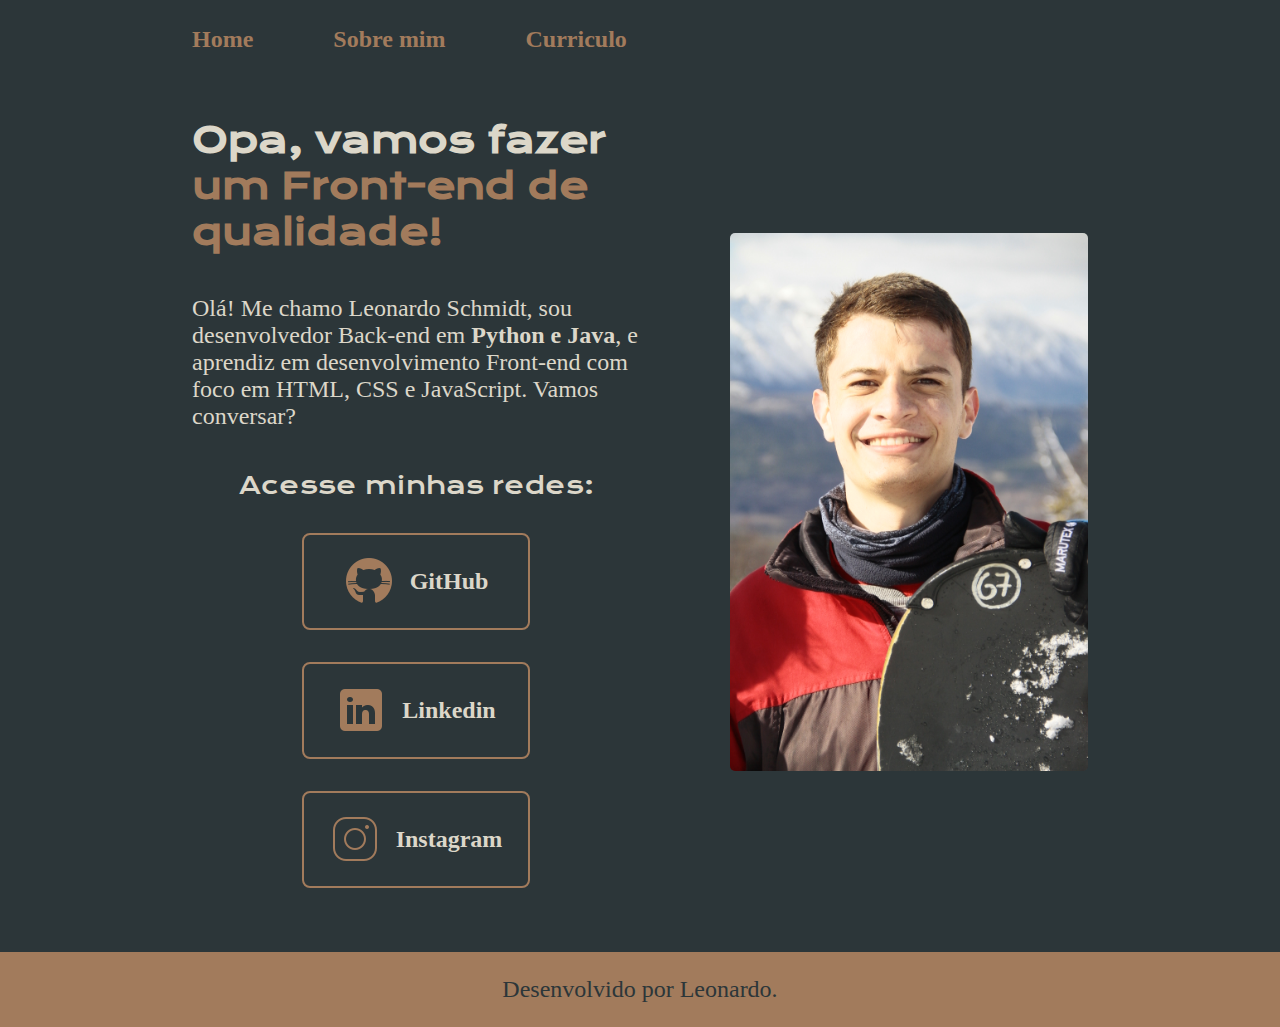
<file: index.html>
<!DOCTYPE html>
<html lang="pt-br">

<head>
    <meta charset="UTF-8">
    <meta name="viewport" content="width=device-width, initial-scale=1.0">
    <title>Portfolio</title>
    <link rel="stylesheet" href="./styles/style.css">
</head>

<body>
    <header class="cabecalho">
        <nav class="cabecalho__menu">
            <a class="cabecalho__menu__link" href="index.html">Home</a>
            <a class="cabecalho__menu__link" href="about.html">Sobre mim</a>
            <a class="cabecalho__menu__link" href="curriculo.html">Curriculo</a>
        </nav>
    </header>
    <main class="apresentacao">
        <section class="apresentacao__conteudo">
            <h1 class="apresentacao__conteudo__titulo">Opa, vamos fazer <strong class="titulo-destaque">um Front-end de
                    qualidade!</strong></h1>
            <p class="apresentacao__conteudo__texto">Olá! Me chamo Leonardo Schmidt, sou desenvolvedor Back-end em
                <strong>Python e Java</strong>, e aprendiz
                em
                desenvolvimento Front-end com foco em HTML, CSS e JavaScript. Vamos conversar?
            </p>
            <div class="apresentacao__links">
                <h2 class="apresentacao__links__subtitulo">
                    Acesse minhas redes:
                </h2>
                <a class="apresentacao__links__navegacao" href="https://github.com/leooschmidt" target="_blank">
                    <img src="./assets/github.png">
                    GitHub
                </a>
                <a class="apresentacao__links__navegacao" href="https://linkedin.com/in/leonardo-schmidt-b11103223"
                    target="_blank">
                    <img src="./assets/linkedin.png">
                    Linkedin
                </a>
                <a class="apresentacao__links__navegacao" href="https://instagram.com/leonardooschmidt" target="_blank">
                    <img src="./assets/instagram.png">
                    Instagram
                </a>
            </div>
        </section>
        <img class="apresentacao__imagem" src="./assets/imagem.png" alt="Foto do Leonardo Schmidt" width="378"
            height=auto>
    </main>
    <footer class="rodape">
        <p>Desenvolvido por Leonardo.</p>
    </footer>
</body>

</html>
</file>
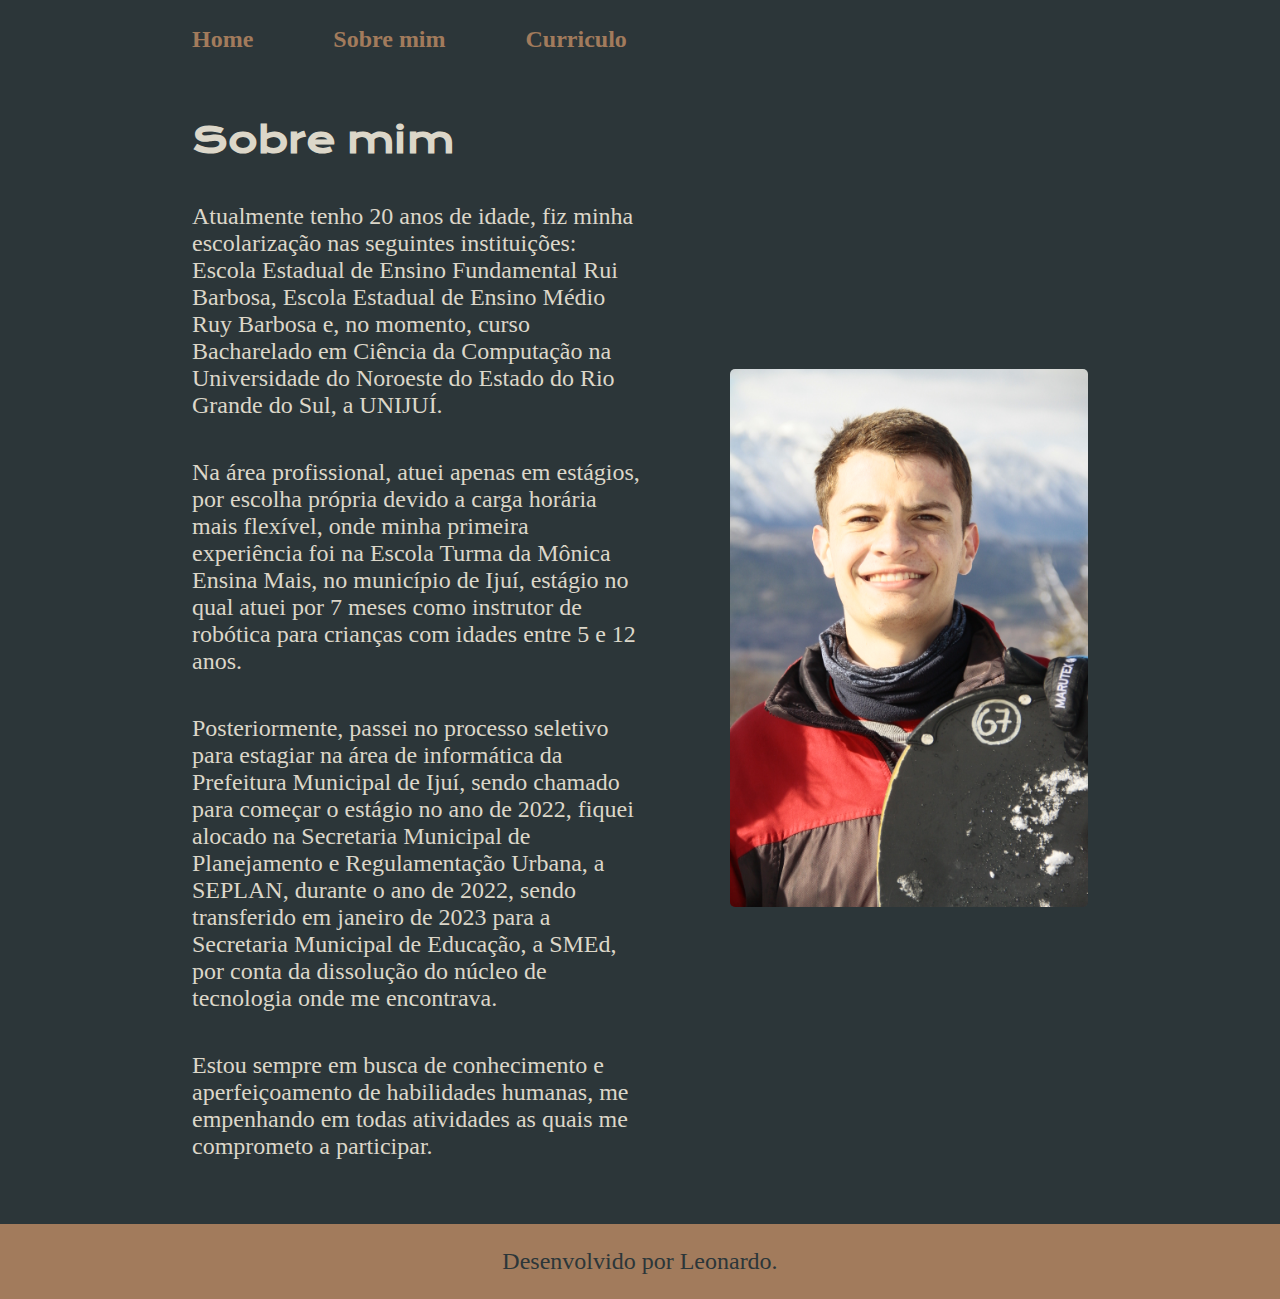
<file: about.html>
<!DOCTYPE html>
<html lang="pt-br">

<head>
    <meta charset="UTF-8">
    <meta name="viewport" content="width=device-width, initial-scale=1.0">
    <title>Sobre mim</title>
    <link rel="stylesheet" href="./styles/style.css">
</head>

<body>
    <header class="cabecalho">
        <nav class="cabecalho__menu">
            <a class="cabecalho__menu__link" href="index.html">Home</a>
            <a class="cabecalho__menu__link" href="about.html">Sobre mim</a>
            <a class="cabecalho__menu__link" href="curriculo.html">Curriculo</a>
        </nav>
    </header>

    <main class="apresentacao">
        <section class="apresentacao__conteudo">
            <h1 class="apresentacao__conteudo__titulo">Sobre mim</h1>
            <p class="apresentacao__conteudo__texto">Atualmente tenho 20 anos de idade, fiz minha escolarização nas
                seguintes instituições: Escola Estadual de Ensino Fundamental Rui Barbosa, Escola Estadual de Ensino
                Médio Ruy Barbosa e, no momento, curso Bacharelado em Ciência da Computação na Universidade do Noroeste
                do Estado do Rio Grande do Sul, a UNIJUÍ.</p>
            <p class="apresentacao__conteudo__texto">Na área profissional, atuei apenas em estágios, por escolha própria
                devido a carga horária mais flexível, onde minha primeira experiência foi na Escola Turma da Mônica
                Ensina Mais, no município de Ijuí, estágio no qual atuei por 7 meses como instrutor de robótica para
                crianças com idades entre 5 e 12 anos.</p>
            <p class="apresentacao__conteudo__texto">Posteriormente, passei no processo seletivo para estagiar na área
                de informática da Prefeitura Municipal de Ijuí, sendo chamado para começar o estágio no ano de 2022,
                fiquei alocado na Secretaria Municipal de Planejamento e Regulamentação Urbana, a SEPLAN, durante o ano
                de 2022, sendo transferido em janeiro de 2023 para a Secretaria Municipal de Educação, a SMEd, por conta
                da dissolução do núcleo de tecnologia onde me encontrava.</p>
            <p class="apresentacao__conteudo__texto">Estou sempre em busca de conhecimento e aperfeiçoamento de
                habilidades humanas, me empenhando em todas atividades as quais me comprometo a participar.</p>
        </section>
        <img class="apresentacao__imagem" src="./assets/imagem.png" alt="Foto do Leonardo Schmidt" width="378"
            height=auto>
    </main>

    <footer class="rodape">
        <p>Desenvolvido por Leonardo.</p>
    </footer>
</body>

</html>
</file>
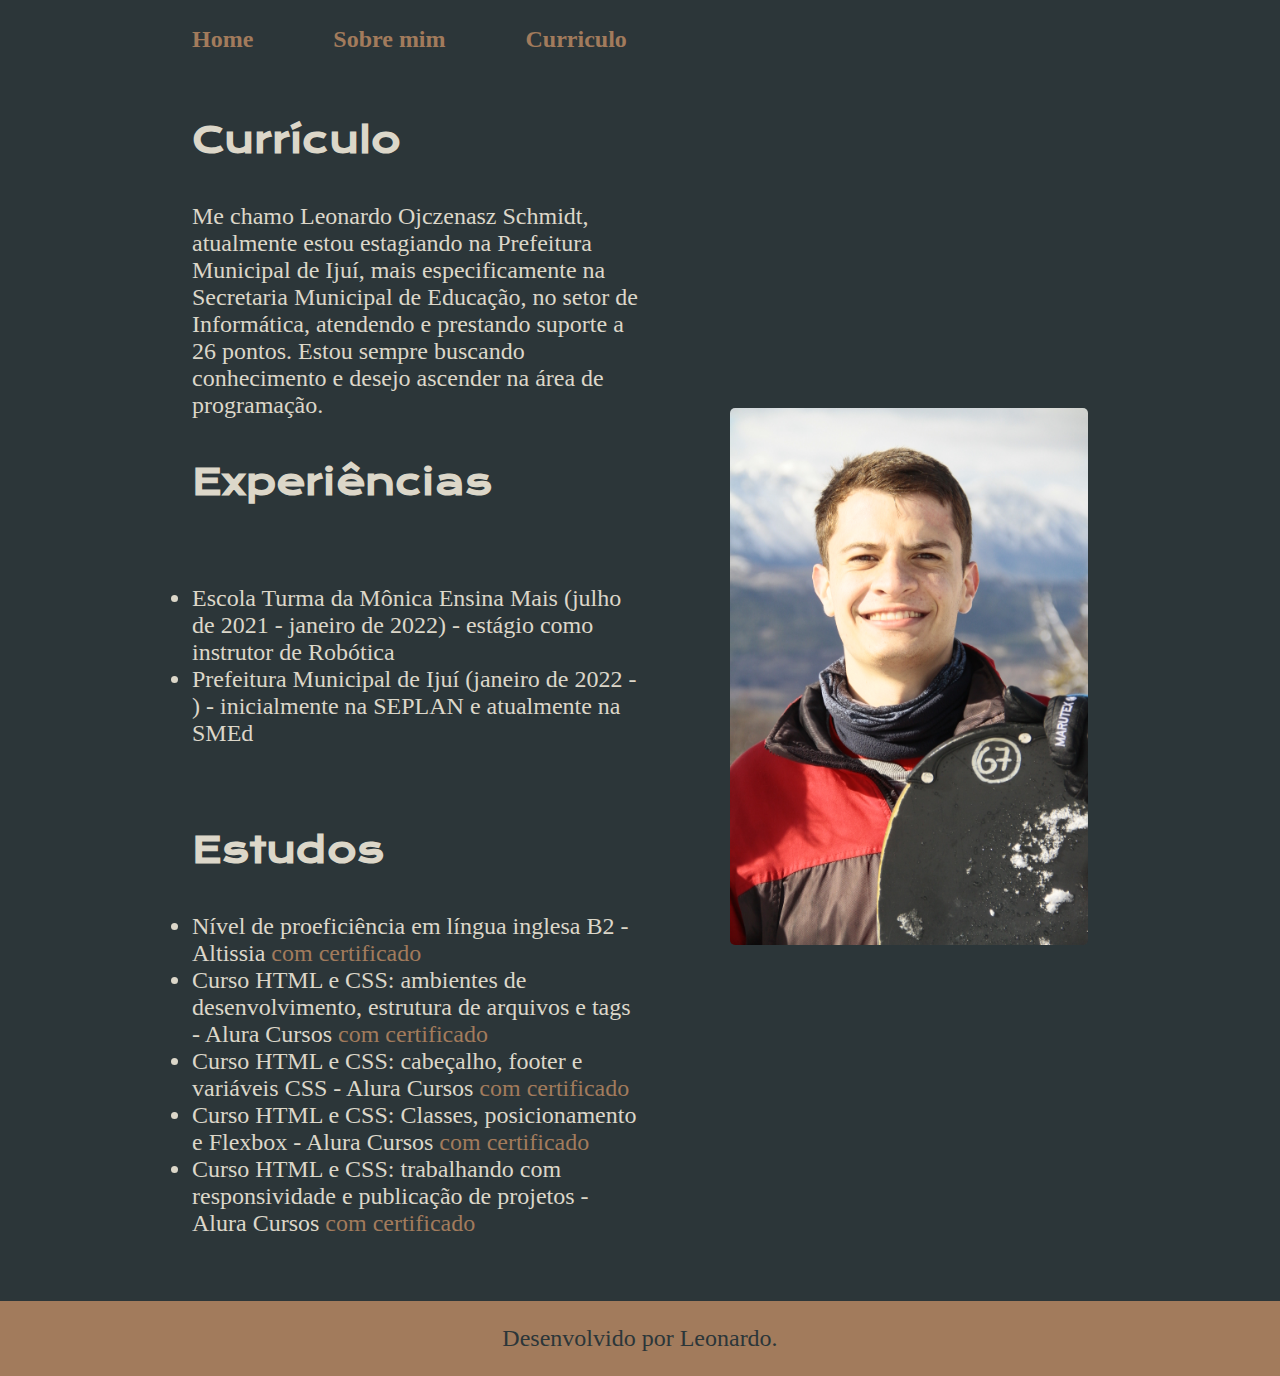
<file: curriculo.html>
<!DOCTYPE html>
<html lang="pt-br">

<head>
    <meta charset="UTF-8">
    <meta name="viewport" content="width=device-width, initial-scale=1.0">
    <title>Curriculo</title>
    <link rel="stylesheet" href="./styles/style.css">
</head>

<body>
    <header class="cabecalho">
        <nav class="cabecalho__menu">
            <a class="cabecalho__menu__link" href="index.html">Home</a>
            <a class="cabecalho__menu__link" href="about.html">Sobre mim</a>
            <a class="cabecalho__menu__link" href="curriculo.html">Curriculo</a>
        </nav>
    </header>


    <main class="apresentacao">
        <section class="apresentacao__conteudo">
            <h1 class="apresentacao__conteudo__titulo">Currículo</h1>
            <p class="apresentacao__conteudo__texto">
                Me chamo Leonardo Ojczenasz Schmidt, atualmente estou estagiando na Prefeitura Municipal de Ijuí, mais
                especificamente na Secretaria Municipal de Educação, no setor de Informática, atendendo e prestando
                suporte a 26 pontos.
                Estou sempre buscando conhecimento e desejo ascender na área de programação.
            </p>
            <h2 class="apresentacao__conteudo__titulo">Experiências</h2>
            <p class="apresentacao__conteudo__texto">
            <ul class="apresentacao__conteudo__texto">
                <li> Escola Turma da Mônica Ensina Mais (julho de 2021 - janeiro de 2022) - estágio como instrutor de
                    Robótica </li>
                <li> Prefeitura Municipal de Ijuí (janeiro de 2022 - ) - inicialmente na SEPLAN e atualmente na SMEd
                </li>
            </ul>
            </p>
            <h2 class="apresentacao__conteudo__titulo">Estudos</h2>
            <div class="apresentacao__conteudo__texto">
                <ul class="apresentacao__conteudo__texto">
                    <li>Nível de proeficiência em língua inglesa B2 - Altissia <a
                            href="assets/certificados/Avaliação Linguística.pdf" target="_blank">com
                            certificado</a></li>
                    <li>Curso HTML e CSS: ambientes de desenvolvimento, estrutura de arquivos e tags - Alura Cursos <a
                            href="assets/certificados/certificado 1.pdf" target="_blank">com certificado</a> </li>
                    <li>Curso HTML e CSS: cabeçalho, footer e variáveis CSS - Alura Cursos <a
                            href="assets/certificados/certificado 2.pdf" target="_blank">com certificado</a></li>
                    <li>Curso HTML e CSS: Classes, posicionamento e Flexbox - Alura Cursos <a
                            href="assets/certificados/certificado 3.pdf" target="_blank">com certificado</a></li>
                    <li>Curso HTML e CSS: trabalhando com responsividade e publicação de projetos - Alura Cursos <a
                            href="assets/certificados/certificado 4.pdf" target="_blank">com certificado</a></li>
                </ul>
            </div>
        </section>
        <img class="apresentacao__imagem" src="./assets/imagem.png" alt="Foto do Leonardo Schmidt" width="378"
            height=auto>
    </main>


    <footer class="rodape">
        <p>Desenvolvido por Leonardo.</p>
    </footer>
</body>

</html>
</file>
<file: styles/style.css>
@import url('https://fonts.googleapis.com/css2?family=Krona+One&family=Montserrat:wght@400;600&display=swap');

/*:root {
    --cor-primaria: #000000;
    --cor-secundaria: #F6F6F6;
    --cor-terciaria: #22D4FD;
    --cor-hover: #272727;

    --fonte-primaria: 'Krona One', sans-serif;
    --fonte-secundaria: 'Montserrat', sans-serif;
}*/

:root {
    --cor-primaria: #2C3639;
    --cor-secundaria: #DCD7C9;
    --cor-terciaria: #A27B5C;
    --cor-hover: #3F4E4F;

    --fonte-primaria: 'Krona One', sans-serif;
    --font-secundaria: 'Montserrat', sans-serif;
}


* {
    margin: 0;
    padding: 0;
}

body {
    box-sizing: border-box;
    background-color: var(--cor-primaria);
    color: var(--cor-secundaria);
}

.cabecalho {
    padding: 2% 0% 0% 15%;
}

.cabecalho__menu {
    display: flex;
    gap: 80px;
}

.cabecalho__menu__link {
    font-family: var(--fonte-secundaria);
    font-size: 1.5rem;
    font-weight: 600;
    color: var(--cor-terciaria);
    text-decoration: none;
}


.apresentacao {
    padding: 5% 15%;
    display: flex;
    align-items: center;
    justify-content: space-between;
    gap: 82px;
}

.apresentacao__conteudo {
    width: 50%;
    display: flex;
    flex-direction: column;
    gap: 40px;
}

.apresentacao__conteudo__titulo {
    font-size: 2.25rem;
    font-family: var(--fonte-primaria);
}

.titulo-destaque {
    color: var(--cor-terciaria);
}

.apresentacao__conteudo__texto {
    font-size: 1.5rem;
    font-family: var(--fonte-secundaria);
}

.apresentacao__links {
    display: flex;
    flex-direction: column;
    justify-content: space-between;
    align-items: center;
    gap: 32px;
}


.apresentacao__links__subtitulo {
    font-family: var(--fonte-primaria);
    font-weight: 400;
    font-size: 1.5rem;
}


.apresentacao__links__navegacao {
    display: flex;
    justify-content: center;
    gap: 16px;
    border: 2px solid var(--cor-terciaria);
    width: 50%;
    text-align: center;
    border-radius: 8px;
    font-size: 1.5rem;
    font-weight: 600;
    color: var(--cor-secundaria);
    padding: 21.5px 0px;
    text-decoration: none;
    font-family: var(--fonte-secundaria);
    align-items: center;
}

.apresentacao__links__link:hover {
    background-color: var(--cor-hover);
    transform: scale(1.2);
    transition: 0.3s;
}

.apresentacao__imagem {
    width: 40%;
    border-radius: 5px;
}

.rodape {
    padding: 24px;
    color: var(--cor-primaria);
    background-color: var(--cor-terciaria);
    text-align: center;
    font-family: var(--fonte-secundaria);
    font-size: 1.5rem;
    font-weight: 400;
}

.apresentacao__conteudo__texto a {
    text-decoration: none;
    color: var(--cor-terciaria);
}

@media (max-width: 1200px) {
    .cabecalho {
        padding: 10%;
    }

    .cabecalho__menu {
        justify-content: center;
        gap: 35px;
    }

    .apresentacao {
        flex-direction: column-reverse;
        padding: 5%;
    }

    .apresentacao__conteudo {
        width: auto;
    }
}
</file>
